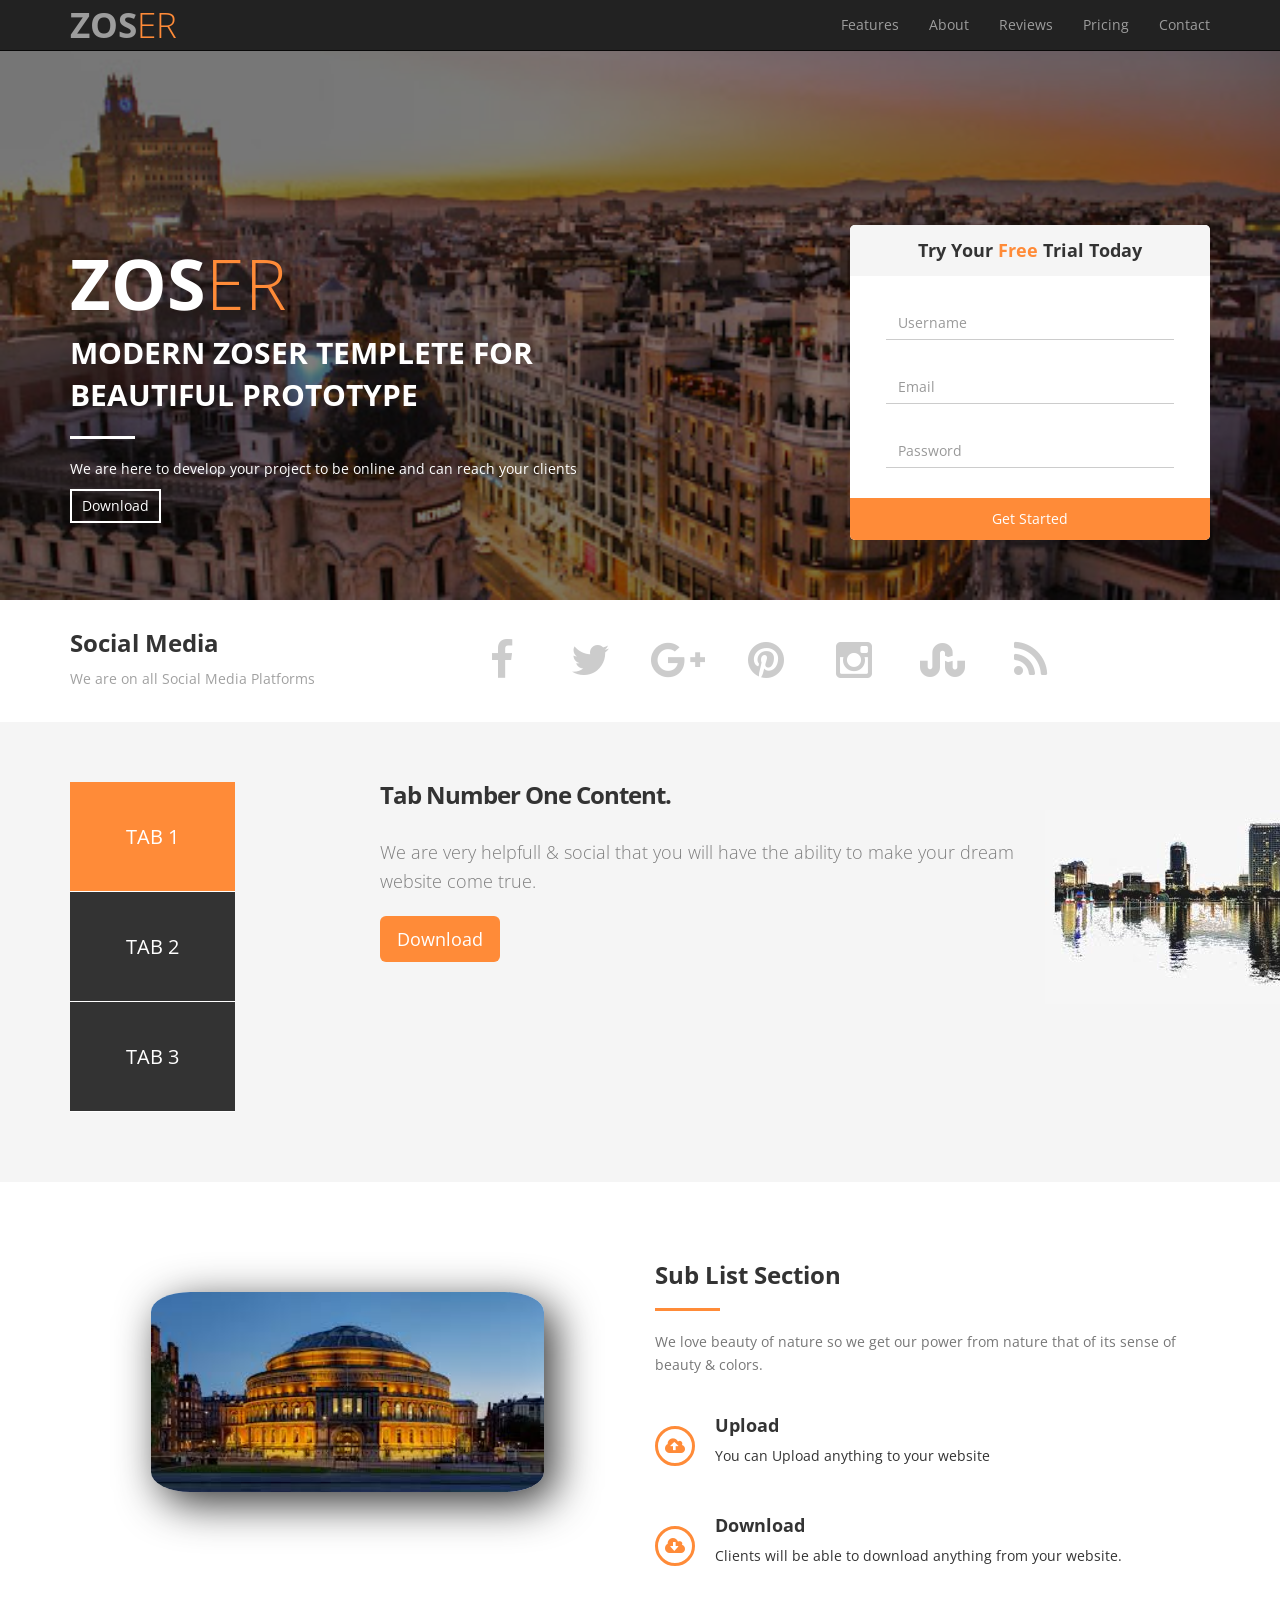
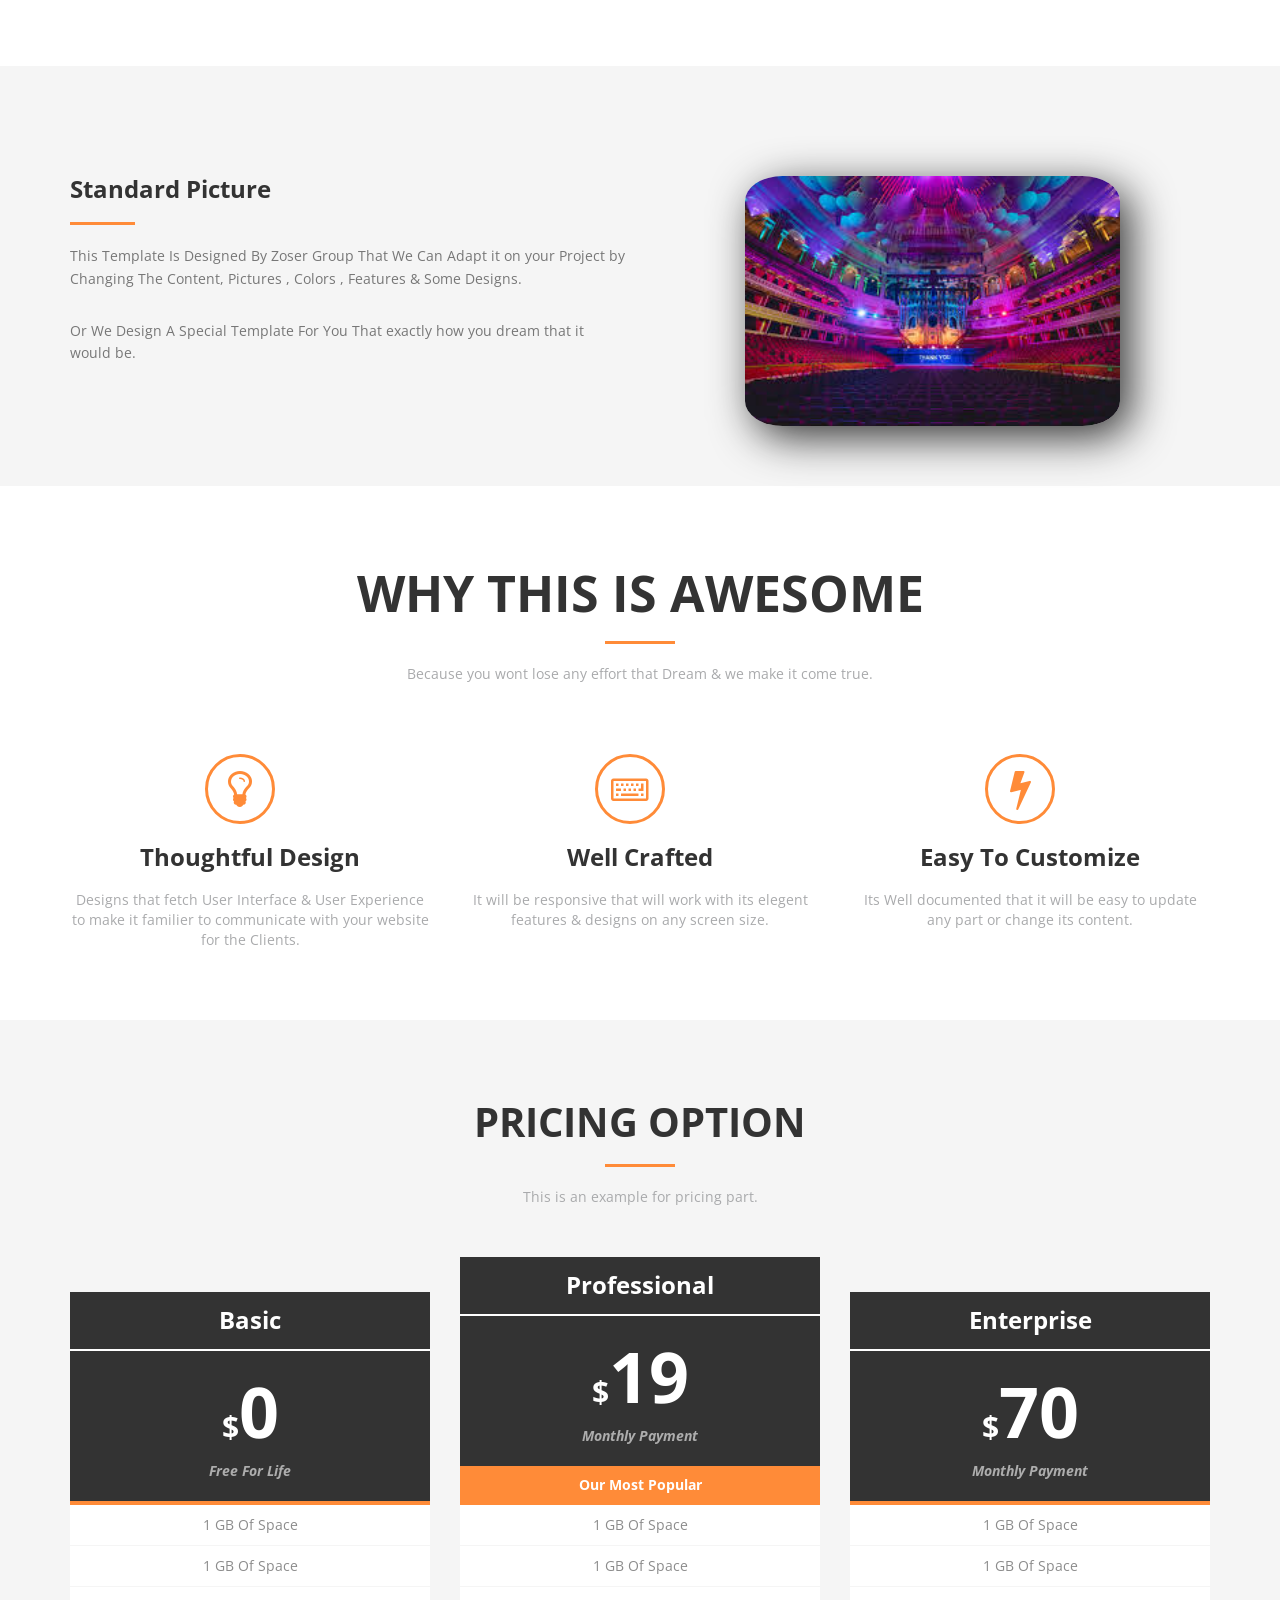
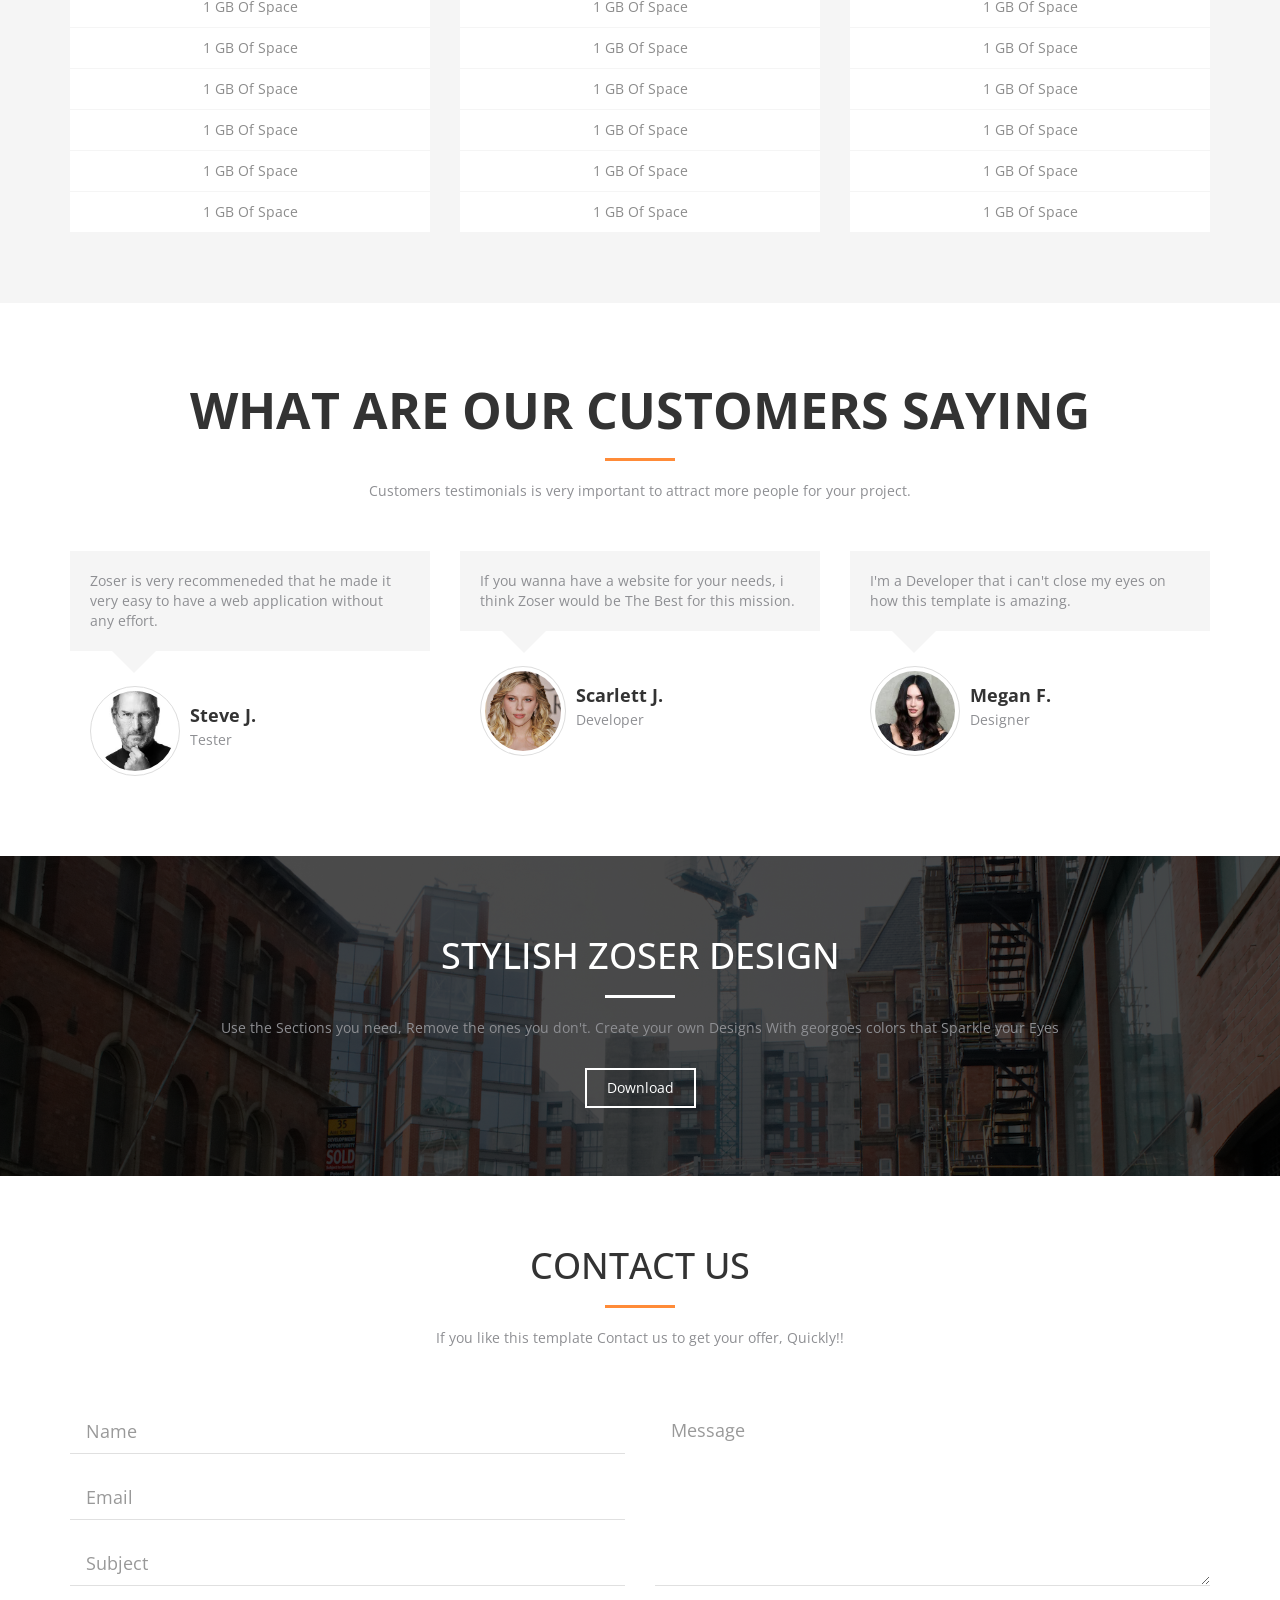
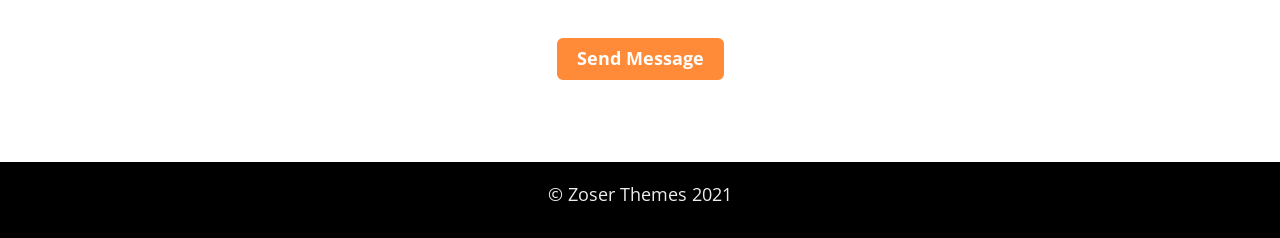
<file: index.html>
<!DOCTYPE html>

<html>
  <head>
    <meta charset="utf-8" />
    <meta http-equiv="X-UA-Compatible" content="IE-edge" />
    <meta name="viewport" content="width=device-width, initial-scale=1" />
    <title>Modern Zoser Template</title>
    <link rel="stylesheet" href="css/bootstrap.css" />
    <link rel="stylesheet" href="css/font-awesome.min.css" />
    <link rel="stylesheet" href="css/BootstrapProjectCss.css" />
    <link rel="stylesheet" href="css/media.css" />
    <link rel="preconnect" href="https://fonts.gstatic.com" />
    <link
      href="https://fonts.googleapis.com/css2?family=Open+Sans:wght@800&display=swap"
      rel="stylesheet"
    />
    <!--[if lt IE 9]>
      <script src="js/html5shiv.min.js"></script>
      <script src="js/respond.min.js"></script>
    <![endif]-->
  </head>
  <body>
    <!--		Start Navbar-->

    <nav class="navbar navbar-inverse navbar-fixed-top">
      <div class="container">
        <!-- Brand and toggle get grouped for better mobile display -->
        <div class="navbar-header">
          <button
            type="button"
            class="navbar-toggle collapsed"
            data-toggle="collapse"
            data-target="#axit-nav"
            aria-expanded="false"
          >
            <span class="sr-only">Toggle navigation</span>
            <span class="icon-bar"></span>
            <span class="icon-bar"></span>
            <span class="icon-bar"></span>
          </button>
          <a class="navbar-brand uppercase scrolltotop" href="#"
            >ZOS<span class="orange">ER</span></a
          >
        </div>

        <!-- Collect the nav links, forms, and other content for toggling -->
        <div class="collapse navbar-collapse" id="axit-nav">
          <ul class="nav navbar-nav navbar-right">
            <li><a href="#" data-scroll="features">Features</a></li>
            <li><a href="#" data-scroll="about">About</a></li>
            <li><a href="#" data-scroll="reviews">Reviews</a></li>
            <li><a href="#" data-scroll="pricing">Pricing</a></li>
            <li><a href="#" data-scroll="contact">Contact</a></li>
          </ul>
        </div>
        <!-- /.navbar-collapse -->
      </div>
      <!-- /.container-fluid -->
    </nav>

    <!--		End Navbar-->

    <!--		Start Header -->

    <div class="header">
      <div class="overlay">
        <div class="container">
          <div class="row centering-vh">
            <div class="col-md-6">
              <h1 class="uppercase text-center-s font-s">
                ZOS<span class="orange">ER</span>
              </h1>
              <p class="lead uppercase text-center-s font-s">
                Modern Zoser Templete For Beautiful Prototype
              </p>
              <p class="text-center-s header-desc">
                We are here to develop your project to be online and can reach
                your clients
              </p>
              <button>Download</button>
            </div>

            <div class="col-md-6">
              <form class="center-block">
                <h2 class="text-center">
                  Try Your <span class="orange">Free</span> Trial Today
                </h2>
                <input
                  class="form-control"
                  type="text"
                  name="username"
                  placeholder="Username"
                />
                <input
                  class="form-control"
                  type="email"
                  name="email"
                  placeholder="Email"
                />
                <input
                  class="form-control"
                  type="password"
                  name="password"
                  placeholder="Password"
                />
                <input
                  class="btn btn-block"
                  type="submit"
                  value="Get Started"
                />
              </form>
            </div>
          </div>
        </div>
      </div>
    </div>

    <!--		End Header -->

    <!--		Start Social Media -->

    <div class="social-media text-center-s block" id="features">
      <div class="container">
        <div class="row">
          <div class="col-md-4">
            <h3>Social Media</h3>
            <p>We are on all Social Media Platforms</p>
          </div>

          <div class="col-md-8">
            <i class="fa fa-facebook fa-3x fa-fw"></i>
            <i class="fa fa-twitter fa-3x fa-fw"></i>
            <i class="fa fa-google-plus fa-3x fa-fw"></i>
            <i class="fa fa-pinterest fa-3x fa-fw"></i>
            <i class="fa fa-instagram fa-3x fa-fw"></i>
            <i class="fa fa-stumbleupon fa-3x fa-fw"></i>
            <i class="fa fa-rss fa-3x fa-fw"></i>
          </div>
        </div>
      </div>
    </div>

    <!--		End Social Media -->

    <!--			Start Tabs Section -->

    <div class="tabs-section block" id="about">
      <div class="container">
        <div class="row">
          <div class="col-md-2">
            <ul class="list-unstyled tab-switch text-center">
              <li class="selected" data-class=".tab-one">Tab 1</li>
              <li data-class=".tab-two">Tab 2</li>
              <li data-class=".tab-three">Tab 3</li>
            </ul>
          </div>

          <div class="col-md-8">
            <div class="tabs-content text-center-s">
              <div class="tab-one">
                <h3>Tab Number One Content.</h3>
                <p class="lead">
                  We are very helpfull & social that you will have the ability
                  to make your dream website come true.
                </p>
                <button class="btn btn-lg">Download</button>
              </div>
              <div class="tab-two">
                <h3>Tab Number Two Content.</h3>
                <p class="lead">
                  Implements all front-end plugins and features to make your
                  website usefull for your clients
                </p>
                <button class="btn btn-lg">Download</button>
              </div>
              <div class="tab-three">
                <h3>Tab Number Three Content.</h3>
                <p class="lead">
                  We Do Responsive Designs that can be used on all Screen sizes.
                </p>
                <button class="btn btn-lg">Download</button>
              </div>
            </div>
          </div>

          <div class="col-md-2">
            <img src="images/mirror%20building.jfif" alt="mirror" />
          </div>
        </div>
      </div>
    </div>

    <!--			End Tabs Section -->

    <!--			Start Sublist -->

    <div class="sublist text-center-s">
      <div class="container">
        <div class="row">
          <div class="col-md-6">
            <img
              class="img-responsive center-block subimg"
              src="images/hll.jfif"
              alt="city"
            />
          </div>

          <div class="col-md-6">
            <div class="list-info">
              <h3 class="head-border sublist-head">Sub List Section</h3>
              <p class="sublist-disc">
                We love beauty of nature so we get our power from nature that of
                its sense of beauty & colors.
              </p>
            </div>
            <div class="list-icon">
              <i class="fa fa-cloud-upload fa-lg pull-left"></i>
              <div class="text-infoo">
                <h4>Upload</h4>
                <p>You can Upload anything to your website</p>
              </div>
            </div>
            <div class="clear-fix"></div>

            <div class="list-icon">
              <i class="fa fa-cloud-download fa-lg pull-left"></i>
              <div class="text-infoo">
                <h4>Download</h4>
                <p>
                  Clients will be able to download anything from your website.
                </p>
              </div>
            </div>
          </div>
        </div>
      </div>
    </div>

    <!--			End Sublist -->

    <!--		Start Standart picture -->

    <div class="standard-pic text-center-s">
      <div class="container">
        <div class="row">
          <div class="col-md-6">
            <div class="pic-details">
              <h3 class="standard-head head-border">Standard Picture</h3>
              <p class="pic-desc">
                This Template Is Designed By Zoser Group That We Can Adapt it on
                your Project by Changing The Content, Pictures , Colors ,
                Features & Some Designs.
              </p>
            </div>
            <p class="pic-desc">
              Or We Design A Special Template For You That exactly how you dream
              that it would be.
            </p>
          </div>
          <div class="col-md-6">
            <img
              class="img-responsive center-block stdimg"
              src="images/hall.jfif"
              alt="city"
            />
          </div>
        </div>
      </div>
    </div>

    <!--		End Standart picture -->

    <!--		Start Awesome Section -->

    <section class="awesome-section text-center">
      <div class="container">
        <h2 class="uppercase head-border-center awesome-head">
          Why This Is Awesome
        </h2>
        <p class="awesome-desc">
          Because you wont lose any effort that Dream & we make it come true.
        </p>
        <div class="row">
          <div class="col-md-4">
            <i class="fa fa-lightbulb-o fa-3x"></i>
            <h3 class="feat-head">Thoughtful Design</h3>
            <p class="feat-info">
              Designs that fetch User Interface & User Experience to make it
              familier to communicate with your website for the Clients.
            </p>
          </div>

          <div class="col-md-4">
            <i class="fa fa-keyboard-o fa-2x"></i>
            <h3 class="feat-head">Well Crafted</h3>
            <p class="feat-info">
              It will be responsive that will work with its elegent features &
              designs on any screen size.
            </p>
          </div>

          <div class="col-md-4">
            <i class="fa fa-flash fa-3x"></i>
            <h3 class="feat-head">Easy To Customize</h3>
            <p class="feat-info">
              Its Well documented that it will be easy to update any part or
              change its content.
            </p>
          </div>
        </div>
      </div>
    </section>

    <!--		End Awesome Section -->

    <!--		Start Pricing Section-->

    <section class="pricing-section text-center block" id="pricing">
      <div class="container">
        <h2 class="uppercase head-border-center pricing-head">
          Pricing Option
        </h2>
        <p class="pricing-desc">This is an example for pricing part.</p>

        <div class="row">
          <div class="col-md-4">
            <div class="price-box basic">
              <h3 class="price-head">Basic</h3>
              <div class="price-details">
                <span class="price"> <span class="usd">$</span>0 </span>
                <span class="period">Free For Life</span>
              </div>
              <ul class="list-unstyled price-config">
                <li>1 GB Of Space</li>
                <li>1 GB Of Space</li>
                <li>1 GB Of Space</li>
                <li>1 GB Of Space</li>
                <li>1 GB Of Space</li>
                <li>1 GB Of Space</li>
                <li>1 GB Of Space</li>
                <li>1 GB Of Space</li>
              </ul>
            </div>
          </div>

          <div class="col-md-4">
            <div class="price-box professional">
              <h3 class="price-head">Professional</h3>
              <div class="price-details">
                <span class="price"> <span class="usd">$</span>19 </span>
                <span class="period">Monthly Payment</span>
              </div>
              <p class="price-ads">Our Most Popular</p>
              <ul class="list-unstyled price-config">
                <li>1 GB Of Space</li>
                <li>1 GB Of Space</li>
                <li>1 GB Of Space</li>
                <li>1 GB Of Space</li>
                <li>1 GB Of Space</li>
                <li>1 GB Of Space</li>
                <li>1 GB Of Space</li>
                <li>1 GB Of Space</li>
              </ul>
            </div>
          </div>

          <div class="col-md-4">
            <div class="price-box enterprise">
              <h3 class="price-head">Enterprise</h3>
              <div class="price-details">
                <span class="price"> <span class="usd">$</span>70 </span>
                <span class="period">Monthly Payment</span>
              </div>
              <ul class="list-unstyled price-config">
                <li>1 GB Of Space</li>
                <li>1 GB Of Space</li>
                <li>1 GB Of Space</li>
                <li>1 GB Of Space</li>
                <li>1 GB Of Space</li>
                <li>1 GB Of Space</li>
                <li>1 GB Of Space</li>
                <li>1 GB Of Space</li>
              </ul>
            </div>
          </div>
        </div>
      </div>
    </section>

    <!--		End Pricing Section-->

    <!--		Start Testimonials Sections-->

    <section class="testimonials-section block" id="reviews">
      <div class="container">
        <h2 class="uppercase head-border-center testimonials-head text-center">
          What Are Our Customers Saying
        </h2>
        <p class="testimonials-desc text-center">
          Customers testimonials is very important to attract more people for
          your project.
        </p>
        <div class="row">
          <div class="col-md-4">
            <p class="testimonials-info">
              Zoser is very recommeneded that he made it very easy to have a web
              application without any effort.
            </p>
            <div class="media">
              <div class="media-left">
                <img
                  class="media-object img-thumbnail"
                  src="images/steve.jfif"
                  alt="steve"
                />
              </div>
              <div class="media-body">
                <h4 class="media-heading">Steve J.</h4>
                <span>Tester</span>
              </div>
            </div>
          </div>

          <div class="col-md-4">
            <p class="testimonials-info">
              If you wanna have a website for your needs, i think Zoser would be
              The Best for this mission.
            </p>
            <div class="media">
              <div class="media-left">
                <img
                  class="media-object img-thumbnail"
                  src="images/scarlett.jpg"
                  alt="scarlett"
                />
              </div>
              <div class="media-body">
                <h4 class="media-heading">Scarlett J.</h4>
                <span>Developer</span>
              </div>
            </div>
          </div>

          <div class="col-md-4">
            <p class="testimonials-info">
              I'm a Developer that i can't close my eyes on how this template is
              amazing.
            </p>
            <div class="media">
              <div class="media-left">
                <img
                  class="media-object img-thumbnail"
                  src="images/megan.jfif"
                  alt="megan"
                />
              </div>
              <div class="media-body">
                <h4 class="media-heading">Megan F.</h4>
                <span>Designer</span>
              </div>
            </div>
          </div>
        </div>
      </div>
    </section>

    <!--		End Testimonials Sections-->

    <!--		Start Stylish Section -->

    <div class="stylish-section">
      <div class="overlay">
        <div class="container">
          <h2 class="stylish-head h1 head-border-center uppercase text-center">
            Stylish Zoser Design
          </h2>
          <p class="stylish-desc text-center">
            Use the Sections you need, Remove the ones you don't. Create your
            own Designs With georgoes colors that Sparkle your Eyes
          </p>
          <button class="stylish-btn">Download</button>
        </div>
      </div>
    </div>

    <!--		End Stylish Section -->

    <!--		Start Contact Us-->

    <div class="contact-section block" id="contact">
      <div class="container">
        <h2 class="contact-head h1 head-border-center uppercase text-center">
          Contact Us
        </h2>
        <p class="contact-desc text-center">
          If you like this template Contact us to get your offer, Quickly!!
        </p>

        <div class="row">
          <form class="contact-form">
            <div class="col-md-6">
              <input
                class="form-control input-lg"
                type="text"
                name="username"
                placeholder="Name"
              />
              <input
                class="form-control input-lg"
                type="email"
                name="email"
                placeholder="Email"
              />
              <input
                class="form-control input-lg"
                type="text"
                name="subject"
                placeholder="Subject"
              />
            </div>

            <div class="col-md-6">
              <textarea
                class="form-control input-lg"
                placeholder="Message"
              ></textarea>
            </div>
          </form>
        </div>

        <button class="contact-btn">Send Message</button>
      </div>
    </div>

    <!-- 		End Contact Us-->

    <!--		Start Footer Section-->
    <div class="footer">
      <div class="container text-center">
        <p>&copy; Zoser Themes 2021</p>
      </div>
    </div>

    <!--		End Footer Section -->

    <script src="js/jquery-3.5.1.min.js"></script>
    <script src="js/bootstrap.js"></script>
    <script src="js/BootstrapProjectPlugins.js"></script>
  </body>
</html>
</file>
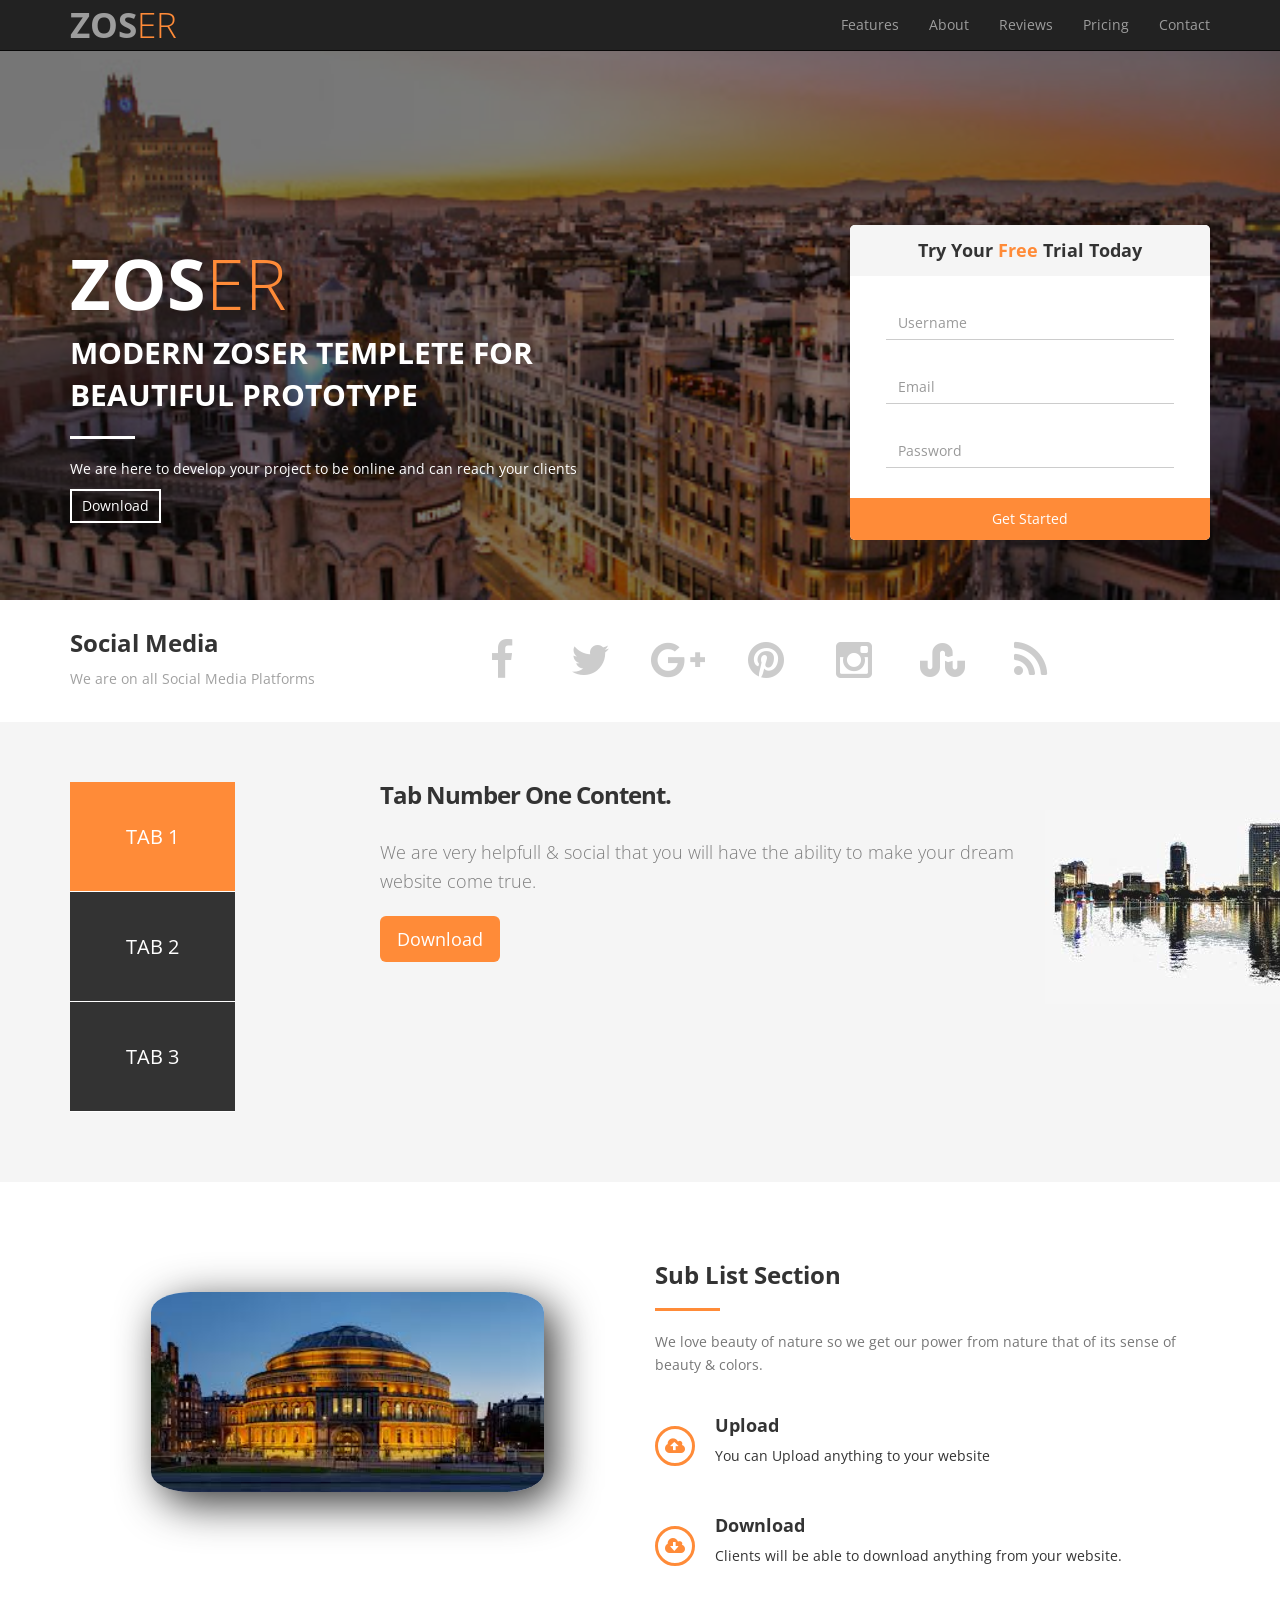
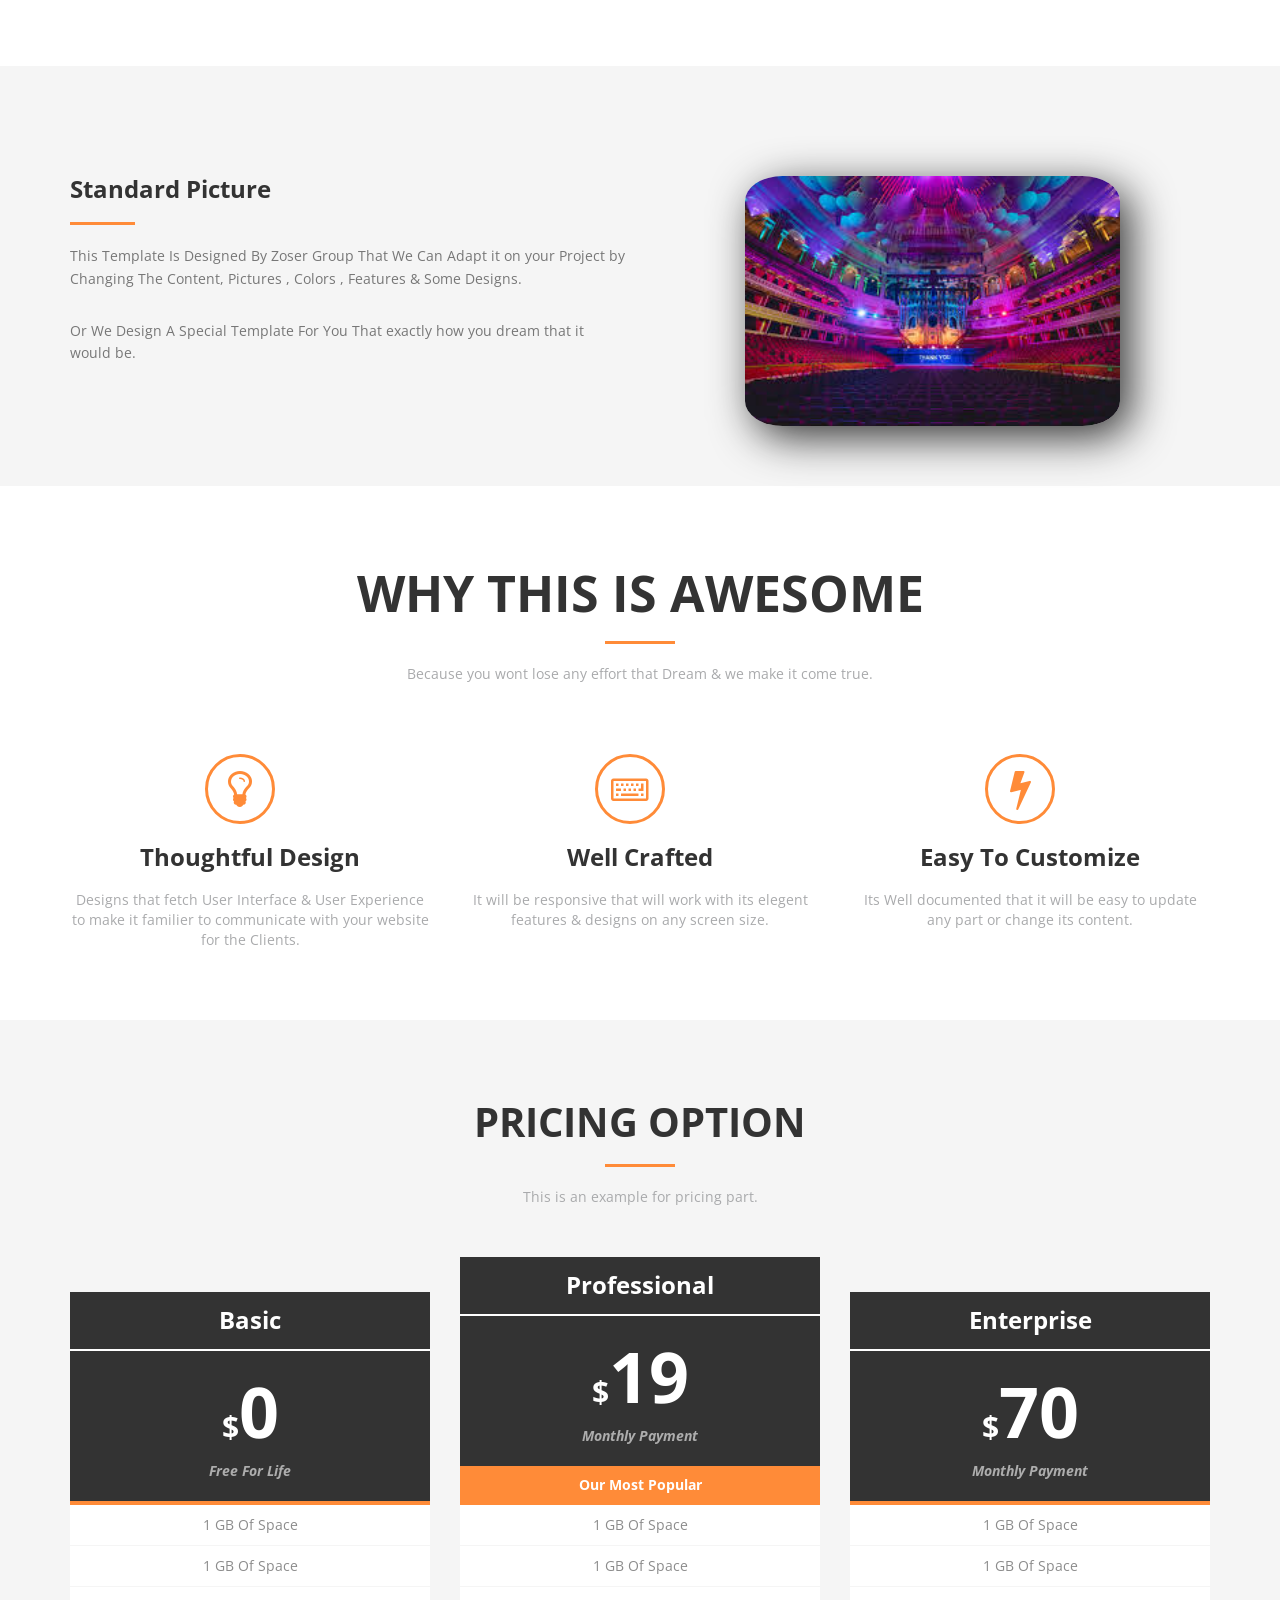
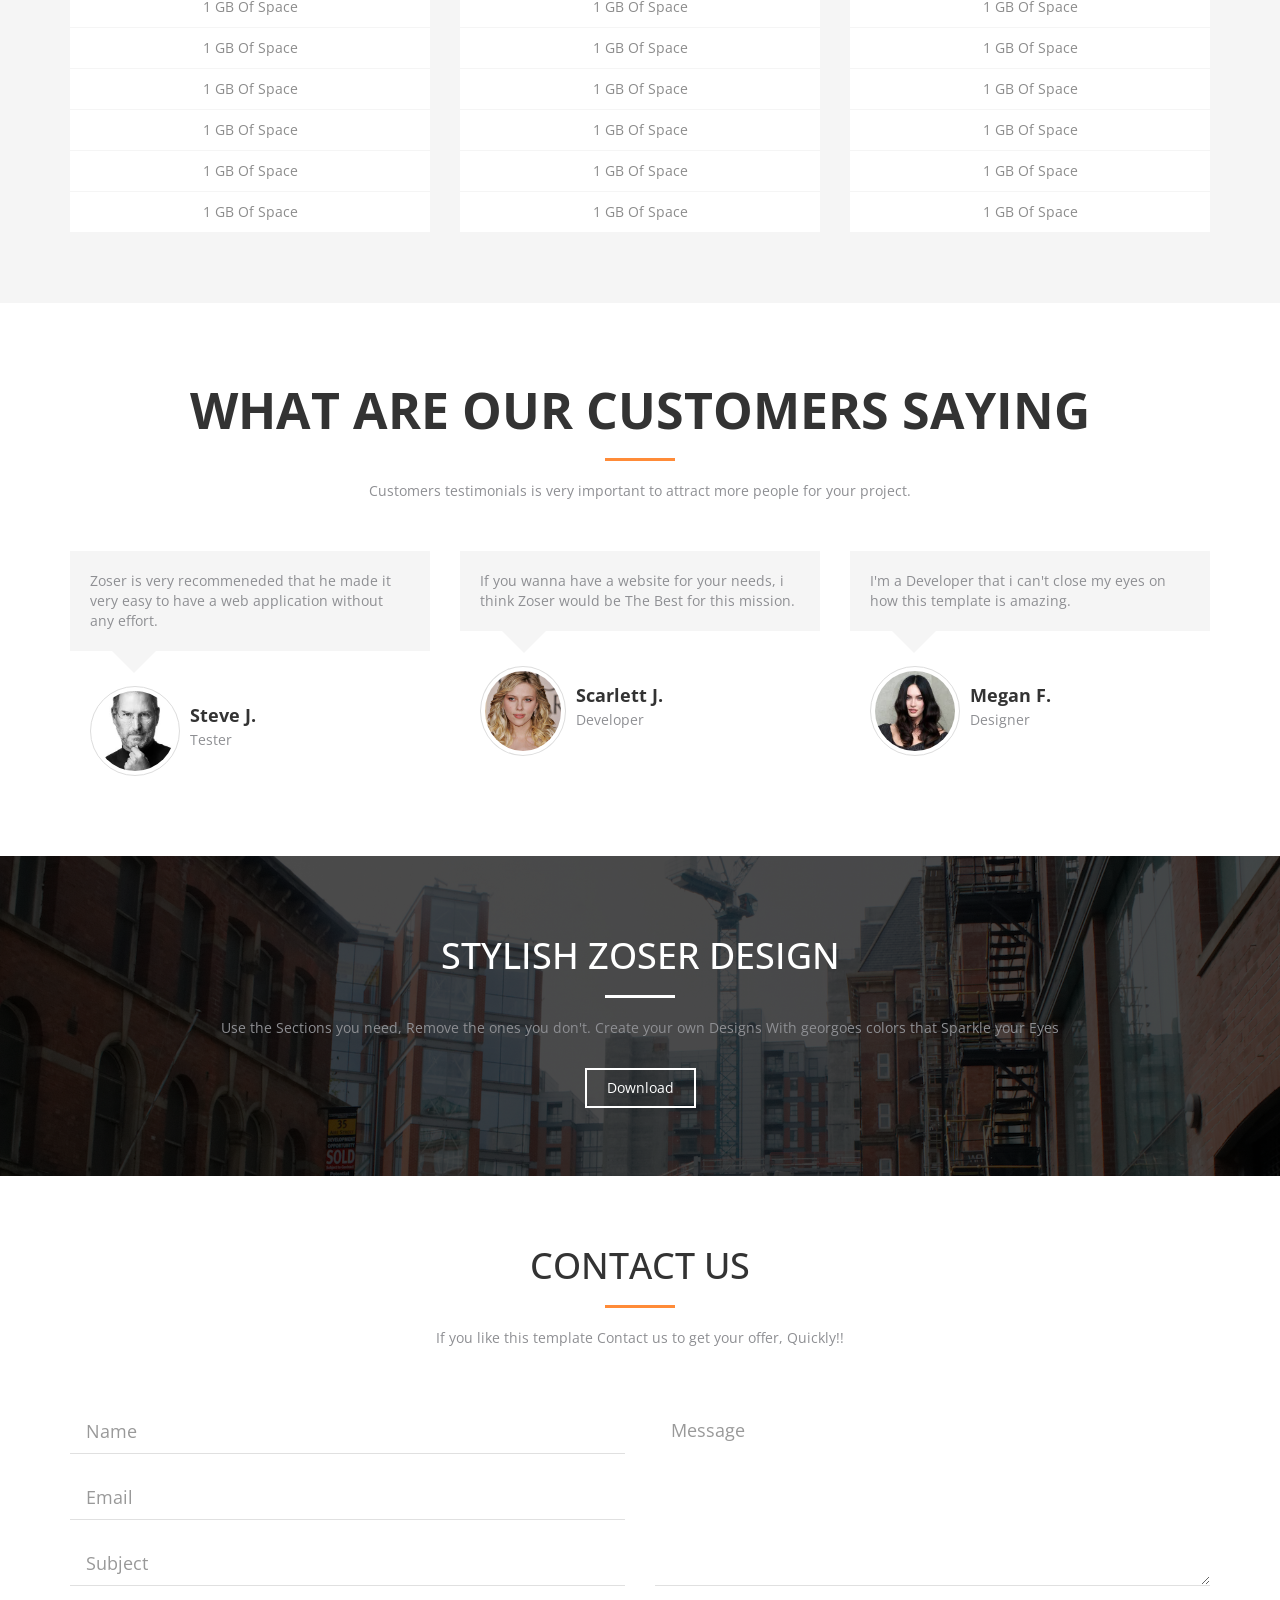
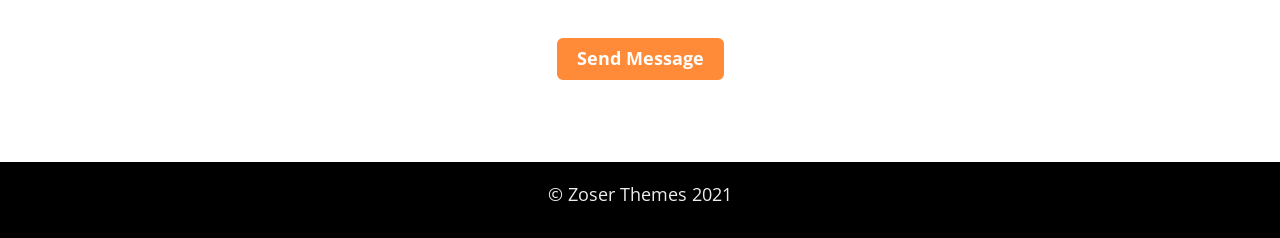
<file: index.html.html>
<!DOCTYPE html>

<html>
  <head>
    <meta charset="utf-8" />
    <meta http-equiv="X-UA-Compatible" content="IE-edge" />
    <meta name="viewport" content="width=device-width, initial-scale=1" />
    <title>Bootstrap Project II</title>
    <link rel="stylesheet" href="css/bootstrap.css" />
    <link rel="stylesheet" href="css/font-awesome.min.css" />
    <link rel="stylesheet" href="css/BootstrapProjectCss.css" />
    <link rel="stylesheet" href="css/media.css" />
    <link rel="preconnect" href="https://fonts.gstatic.com" />
    <link
      href="https://fonts.googleapis.com/css2?family=Open+Sans:wght@800&display=swap"
      rel="stylesheet"
    />
    <!--[if lt IE 9]>
      <script src="js/html5shiv.min.js"></script>
      <script src="js/respond.min.js"></script>
    <![endif]-->
  </head>
  <body>
    <!--		Start Navbar-->

    <nav class="navbar navbar-inverse navbar-fixed-top">
      <div class="container">
        <!-- Brand and toggle get grouped for better mobile display -->
        <div class="navbar-header">
          <button
            type="button"
            class="navbar-toggle collapsed"
            data-toggle="collapse"
            data-target="#axit-nav"
            aria-expanded="false"
          >
            <span class="sr-only">Toggle navigation</span>
            <span class="icon-bar"></span>
            <span class="icon-bar"></span>
            <span class="icon-bar"></span>
          </button>
          <a class="navbar-brand uppercase scrolltotop" href="#"
            >ZOS<span class="orange">ER</span></a
          >
        </div>

        <!-- Collect the nav links, forms, and other content for toggling -->
        <div class="collapse navbar-collapse" id="axit-nav">
          <ul class="nav navbar-nav navbar-right">
            <li><a href="#" data-scroll="features">Features</a></li>
            <li><a href="#" data-scroll="about">About</a></li>
            <li><a href="#" data-scroll="reviews">Reviews</a></li>
            <li><a href="#" data-scroll="pricing">Pricing</a></li>
            <li><a href="#" data-scroll="contact">Contact</a></li>
          </ul>
        </div>
        <!-- /.navbar-collapse -->
      </div>
      <!-- /.container-fluid -->
    </nav>

    <!--		End Navbar-->

    <!--		Start Header -->

    <div class="header">
      <div class="overlay">
        <div class="container">
          <div class="row centering-vh">
            <div class="col-md-6">
              <h1 class="uppercase text-center-s font-s">
                ZOS<span class="orange">ER</span>
              </h1>
              <p class="lead uppercase text-center-s font-s">
                Modern Zoser Templete For Beautiful Prototype
              </p>
              <p class="text-center-s header-desc">
                We are here to develop your project to be online and can reach
                your clients
              </p>
              <button>Download</button>
            </div>

            <div class="col-md-6">
              <form class="center-block">
                <h2 class="text-center">
                  Try Your <span class="orange">Free</span> Trial Today
                </h2>
                <input
                  class="form-control"
                  type="text"
                  name="username"
                  placeholder="Username"
                />
                <input
                  class="form-control"
                  type="email"
                  name="email"
                  placeholder="Email"
                />
                <input
                  class="form-control"
                  type="password"
                  name="password"
                  placeholder="Password"
                />
                <input
                  class="btn btn-block"
                  type="submit"
                  value="Get Started"
                />
              </form>
            </div>
          </div>
        </div>
      </div>
    </div>

    <!--		End Header -->

    <!--		Start Social Media -->

    <div class="social-media text-center-s block" id="features">
      <div class="container">
        <div class="row">
          <div class="col-md-4">
            <h3>Social Media</h3>
            <p>We are on all Social Media Platforms</p>
          </div>

          <div class="col-md-8">
            <i class="fa fa-facebook fa-3x fa-fw"></i>
            <i class="fa fa-twitter fa-3x fa-fw"></i>
            <i class="fa fa-google-plus fa-3x fa-fw"></i>
            <i class="fa fa-pinterest fa-3x fa-fw"></i>
            <i class="fa fa-instagram fa-3x fa-fw"></i>
            <i class="fa fa-stumbleupon fa-3x fa-fw"></i>
            <i class="fa fa-rss fa-3x fa-fw"></i>
          </div>
        </div>
      </div>
    </div>

    <!--		End Social Media -->

    <!--			Start Tabs Section -->

    <div class="tabs-section block" id="about">
      <div class="container">
        <div class="row">
          <div class="col-md-2">
            <ul class="list-unstyled tab-switch text-center">
              <li class="selected" data-class=".tab-one">Tab 1</li>
              <li data-class=".tab-two">Tab 2</li>
              <li data-class=".tab-three">Tab 3</li>
            </ul>
          </div>

          <div class="col-md-8">
            <div class="tabs-content text-center-s">
              <div class="tab-one">
                <h3>Tab Number One Content.</h3>
                <p class="lead">
                  We are very helpfull & social that you will have the ability
                  to make your dream website come true.
                </p>
                <button class="btn btn-lg">Download</button>
              </div>
              <div class="tab-two">
                <h3>Tab Number Two Content.</h3>
                <p class="lead">
                  Implements all front-end plugins and features to make your
                  website usefull for your clients
                </p>
                <button class="btn btn-lg">Download</button>
              </div>
              <div class="tab-three">
                <h3>Tab Number Three Content.</h3>
                <p class="lead">
                  We Do Responsive Designs that can be used on all Screen sizes.
                </p>
                <button class="btn btn-lg">Download</button>
              </div>
            </div>
          </div>

          <div class="col-md-2">
            <img src="images/mirror%20building.jfif" alt="mirror" />
          </div>
        </div>
      </div>
    </div>

    <!--			End Tabs Section -->

    <!--			Start Sublist -->

    <div class="sublist text-center-s">
      <div class="container">
        <div class="row">
          <div class="col-md-6">
            <img
              class="img-responsive center-block subimg"
              src="images/hll.jfif"
              alt="city"
            />
          </div>

          <div class="col-md-6">
            <div class="list-info">
              <h3 class="head-border sublist-head">Sub List Section</h3>
              <p class="sublist-disc">
                We love beauty of nature so we get our power from nature that of
                its sense of beauty & colors.
              </p>
            </div>
            <div class="list-icon">
              <i class="fa fa-cloud-upload fa-lg pull-left"></i>
              <div class="text-infoo">
                <h4>Upload</h4>
                <p>You can Upload anything to your website</p>
              </div>
            </div>
            <div class="clear-fix"></div>

            <div class="list-icon">
              <i class="fa fa-cloud-download fa-lg pull-left"></i>
              <div class="text-infoo">
                <h4>Download</h4>
                <p>
                  Clients will be able to download anything from your website.
                </p>
              </div>
            </div>
          </div>
        </div>
      </div>
    </div>

    <!--			End Sublist -->

    <!--		Start Standart picture -->

    <div class="standard-pic text-center-s">
      <div class="container">
        <div class="row">
          <div class="col-md-6">
            <div class="pic-details">
              <h3 class="standard-head head-border">Standard Picture</h3>
              <p class="pic-desc">
                This Template Is Designed By Zoser Group That We Can Adapt it on
                your Project by Changing The Content, Pictures , Colors ,
                Features & Some Designs.
              </p>
            </div>
            <p class="pic-desc">
              Or We Design A Special Template For You That exactly how you dream
              that it would be.
            </p>
          </div>
          <div class="col-md-6">
            <img
              class="img-responsive center-block stdimg"
              src="images/hall.jfif"
              alt="city"
            />
          </div>
        </div>
      </div>
    </div>

    <!--		End Standart picture -->

    <!--		Start Awesome Section -->

    <section class="awesome-section text-center">
      <div class="container">
        <h2 class="uppercase head-border-center awesome-head">
          Why This Is Awesome
        </h2>
        <p class="awesome-desc">
          Because you wont lose any effort that Dream & we make it come true.
        </p>
        <div class="row">
          <div class="col-md-4">
            <i class="fa fa-lightbulb-o fa-3x"></i>
            <h3 class="feat-head">Thoughtful Design</h3>
            <p class="feat-info">
              Designs that fetch User Interface & User Experience to make it
              familier to communicate with your website for the Clients.
            </p>
          </div>

          <div class="col-md-4">
            <i class="fa fa-keyboard-o fa-2x"></i>
            <h3 class="feat-head">Well Crafted</h3>
            <p class="feat-info">
              It will be responsive that will work with its elegent features &
              designs on any screen size.
            </p>
          </div>

          <div class="col-md-4">
            <i class="fa fa-flash fa-3x"></i>
            <h3 class="feat-head">Easy To Customize</h3>
            <p class="feat-info">
              Its Well documented that it will be easy to update any part or
              change its content.
            </p>
          </div>
        </div>
      </div>
    </section>

    <!--		End Awesome Section -->

    <!--		Start Pricing Section-->

    <section class="pricing-section text-center block" id="pricing">
      <div class="container">
        <h2 class="uppercase head-border-center pricing-head">
          Pricing Option
        </h2>
        <p class="pricing-desc">This is an example for pricing part.</p>

        <div class="row">
          <div class="col-md-4">
            <div class="price-box basic">
              <h3 class="price-head">Basic</h3>
              <div class="price-details">
                <span class="price"> <span class="usd">$</span>0 </span>
                <span class="period">Free For Life</span>
              </div>
              <ul class="list-unstyled price-config">
                <li>1 GB Of Space</li>
                <li>1 GB Of Space</li>
                <li>1 GB Of Space</li>
                <li>1 GB Of Space</li>
                <li>1 GB Of Space</li>
                <li>1 GB Of Space</li>
                <li>1 GB Of Space</li>
                <li>1 GB Of Space</li>
              </ul>
            </div>
          </div>

          <div class="col-md-4">
            <div class="price-box professional">
              <h3 class="price-head">Professional</h3>
              <div class="price-details">
                <span class="price"> <span class="usd">$</span>19 </span>
                <span class="period">Monthly Payment</span>
              </div>
              <p class="price-ads">Our Most Popular</p>
              <ul class="list-unstyled price-config">
                <li>1 GB Of Space</li>
                <li>1 GB Of Space</li>
                <li>1 GB Of Space</li>
                <li>1 GB Of Space</li>
                <li>1 GB Of Space</li>
                <li>1 GB Of Space</li>
                <li>1 GB Of Space</li>
                <li>1 GB Of Space</li>
              </ul>
            </div>
          </div>

          <div class="col-md-4">
            <div class="price-box enterprise">
              <h3 class="price-head">Enterprise</h3>
              <div class="price-details">
                <span class="price"> <span class="usd">$</span>70 </span>
                <span class="period">Monthly Payment</span>
              </div>
              <ul class="list-unstyled price-config">
                <li>1 GB Of Space</li>
                <li>1 GB Of Space</li>
                <li>1 GB Of Space</li>
                <li>1 GB Of Space</li>
                <li>1 GB Of Space</li>
                <li>1 GB Of Space</li>
                <li>1 GB Of Space</li>
                <li>1 GB Of Space</li>
              </ul>
            </div>
          </div>
        </div>
      </div>
    </section>

    <!--		End Pricing Section-->

    <!--		Start Testimonials Sections-->

    <section class="testimonials-section block" id="reviews">
      <div class="container">
        <h2 class="uppercase head-border-center testimonials-head text-center">
          What Are Our Customers Saying
        </h2>
        <p class="testimonials-desc text-center">
          Customers testimonials is very important to attract more people for
          your project.
        </p>
        <div class="row">
          <div class="col-md-4">
            <p class="testimonials-info">
              Zoser is very recommeneded that he made it very easy to have a web
              application without any effort.
            </p>
            <div class="media">
              <div class="media-left">
                <img
                  class="media-object img-thumbnail"
                  src="images/steve.jfif"
                  alt="steve"
                />
              </div>
              <div class="media-body">
                <h4 class="media-heading">Steve J.</h4>
                <span>Tester</span>
              </div>
            </div>
          </div>

          <div class="col-md-4">
            <p class="testimonials-info">
              If you wanna have a website for your needs, i think Zoser would be
              The Best for this mission.
            </p>
            <div class="media">
              <div class="media-left">
                <img
                  class="media-object img-thumbnail"
                  src="images/scarlett.jpg"
                  alt="scarlett"
                />
              </div>
              <div class="media-body">
                <h4 class="media-heading">Scarlett J.</h4>
                <span>Developer</span>
              </div>
            </div>
          </div>

          <div class="col-md-4">
            <p class="testimonials-info">
              I'm a Developer that i can't close my eyes on how this template is
              amazing.
            </p>
            <div class="media">
              <div class="media-left">
                <img
                  class="media-object img-thumbnail"
                  src="images/megan.jfif"
                  alt="megan"
                />
              </div>
              <div class="media-body">
                <h4 class="media-heading">Megan F.</h4>
                <span>Designer</span>
              </div>
            </div>
          </div>
        </div>
      </div>
    </section>

    <!--		End Testimonials Sections-->

    <!--		Start Stylish Section -->

    <div class="stylish-section">
      <div class="overlay">
        <div class="container">
          <h2 class="stylish-head h1 head-border-center uppercase text-center">
            Stylish Zoser Design
          </h2>
          <p class="stylish-desc text-center">
            Use the Sections you need, Remove the ones you don't. Create your
            own Designs With georgoes colors that Sparkle your Eyes
          </p>
          <button class="stylish-btn">Download</button>
        </div>
      </div>
    </div>

    <!--		End Stylish Section -->

    <!--		Start Contact Us-->

    <div class="contact-section block" id="contact">
      <div class="container">
        <h2 class="contact-head h1 head-border-center uppercase text-center">
          Contact Us
        </h2>
        <p class="contact-desc text-center">
          If you like this template Contact us to get your offer, Quickly!!
        </p>

        <div class="row">
          <form class="contact-form">
            <div class="col-md-6">
              <input
                class="form-control input-lg"
                type="text"
                name="username"
                placeholder="Name"
              />
              <input
                class="form-control input-lg"
                type="email"
                name="email"
                placeholder="Email"
              />
              <input
                class="form-control input-lg"
                type="text"
                name="subject"
                placeholder="Subject"
              />
            </div>

            <div class="col-md-6">
              <textarea
                class="form-control input-lg"
                placeholder="Message"
              ></textarea>
            </div>
          </form>
        </div>

        <button class="contact-btn">Send Message</button>
      </div>
    </div>

    <!-- 		End Contact Us-->

    <!--		Start Footer Section-->
    <div class="footer">
      <div class="container text-center">
        <p>&copy; Zoser Themes 2021</p>
      </div>
    </div>

    <!--		End Footer Section -->

    <script src="js/jquery-3.5.1.min.js"></script>
    <script src="js/bootstrap.js"></script>
    <script src="js/BootstrapProjectPlugins.js"></script>
  </body>
</html>
</file>
<file: css/media.css>
@media (max-width: 991px)
{
	.text-center-s
	{
		text-align: center;
	}
	
	.font-s
	{
		font-size: 22px !important;
	}
	
	
/*	Start navbar */
	.navbar-inverse .navbar-brand 
	{
    	font-size: 28px;
    	padding: 14px;
	}
	
/*	End navbar */
	
	
/*	Start Header*/
	
	.header .centering-vh
	{
		margin-top: 50px;
	}	
	
	.header h1 ~ .lead:after
	{
		content: '';
		display: block;
		width: 65px;
		height: 3px;
		margin: 20px auto;
		background-color: #FFF;
	}
	
	.header .header-desc
	{
		font-size: 10px;
	}
	
	.header form
	{
		margin-left: auto;
		width: 250px;
	}
	
	.header form h2
	{
		margin-bottom: 10px;
		font-size: 15px;
	}
	
	.header .form-control
	{
		margin: 0 auto 10px;
	}
	
	.header form input[type="submit"]
	{
		padding: 8px;
	}
	
	.header button
	{
		display: block;
		margin: 30px auto;
	}
	
	
/*	End Header*/

	
/*	Start Social Media */
	
	.social-media i
	{
		margin: 10px 15px;
	}
	
	.social-media h3
	{
		margin-bottom: 10px;
	}

/*	End Social Media*/

	
	
/*	Start Tabs Section*/
	
	.tabs-section .tab-switch li
	{
		line-height: 50px;
		height: 50px;
	}
	
	.tabs-section .tabs-content
	{
		margin-left: 0;
		margin: 30px;
	}
	
	
	.tabs-section .tabs-content .btn
	{
		margin-top: 20px; 
	}
	
	.tabs-section img
	{
		display: none;
	}
/*	End Tabs Section*/
	
	
	
/*	Start Sublist */
	
	.sublist
	{
		padding: 40px 0;
	}
	
	.sublist .head-border:after
	{
		margin: 20px auto;
	}
	
	.sublist .list-icon i
	{
		float: none !important;
		margin: 10px 0 10px 0;
	}
	
	.sublist .list-icon .text-infoo
	{
		float: none !important;
		width: 100%;
	}
	
/*	End Sublist */
	
	
/*	Start Standart pic*/
	
	.standard-pic .head-border:after
	{
		margin: 20px auto;
	}
	
/*	End Standart pic*/
	
	
/*	Start Awesome */
	
	.awesome-section .feat-info
	{
		margin-bottom: 40px;
	}
	
/*	End Awesome */
	
	
	
/*	Start pricing */
	
	.pricing-section .price-box
	{
		margin-bottom: 60px;
		border-bottom: 1px solid #777;
		border-radius: 20px;
	}
	
/*	End pricing */
	
	
	
/*	Start Testimonials */
	
	.testimonials-section
	{
		padding: 40px 0;
	}
	
	.testimonials-section .media
	{
		margin-bottom: 40px;
	}
/*	End Testimonials */
	
	
/*	Start Stylish*/
	
	.stylish-section
	{
		height: 280px;
	}
	
	.stylish-section .overlay
	{
		padding: 30px 0;
	}
	
/*	End Stylish*/
	
/*	Start Footer*/
	
	.contact-section
	{
		padding: 30px 0;
	}
	
/*	End Footer*/
	
	
	
	
	
}
</file>
<file: css/BootstrapProjectCss.css>
/*Start Global Rules */

body
{
	font-family: 'Open Sans', sans-serif;
	
}

/*End Global Rules */



/*Start Navbar*/
.navbar
{
	margin-bottom: 0;
}

.scrolled 
{
	background-color: rgba(0,0,0,0.8);
}

.navbar-inverse .navbar-brand
{
	font-weight: bold;
	font-size: 35px;
	padding: 15px;
}

.navbar-inverse .navbar-brand span
{
	font-weight: 100;
}

/*End Navbar*/


/*Start Header */
.header
{
	background: url('../images/buildingcover.jpg') no-repeat top center;
	-webkit-background-size: cover;
	-moz-background-size: cover;
	-o-background-size: cover;
	background-size: cover;
	height: 600px;
	position: relative;
	color: #FFF;
}

.header .overlay
{
	position: absolute;
	top: 0;
	left: 0;
	width: 100%;
	height: 100%;
	background-color: rgba(0,0,0,0.5);
}



.header .centering-vh
{
	margin-top: 25vh;
}


.header h1
{
	font-weight: bold;
	font-size: 70px;
}



.header h1 span
{
	font-weight: 100;
}

.header h1 ~ .lead
{
	font-size: 30px;
	font-weight: 700;
}

.header h1 ~ .lead:after
{
	content: '';
	display: block;
	width: 65px;
	height: 3px;
	margin: 20px 0;
	background-color: #FFF;
}



.header button
{
	background: transparent;
	padding: 5px 10px;
	border: 2px solid #FFF;
}


.header form
{
	width: 32	0px;
	background-color: #FFF;
	border-radius: 5px;
	overflow: hidden;
	margin-left: 195px;
}


.header form h2
{
	background-color: #F5F5F5;
	color: #333;
	font-size: 18px;
	padding: 10px;
	font-weight: bold;
	margin-top: 0;
	margin-bottom: 30px;
	line-height: 1.7;
}

.header .form-control
{
	border-radius: 0;
    border: none;
    box-shadow: none;
    border-bottom: 1px solid #CCC;
    width: 80%;
    margin: 0 auto 30px;
}

.header form input[type="submit"]
{
	background-color: #FF8B38;
	padding: 10px;
	border-radius: 0;
}
/*End Header */


/*Start Social Media */

.social-media
{
	padding: 20px;
	background-color: #FFF;
	-webkit-box-shadow: -2px -5px 13px #000;
	-moz-box-shadow: -2px -5px 13px #000;
	-o-box-shadow: -2px -5px 13px #000;
	box-shadow: -2px -5px 13px #000;
}

.social-media h3
{
	font-weight: bold;
	margin-bottom: 13px;
	margin-top: 10px;
}

.social-media p
{
	color: #a1a1a1;
	line-height: 1.4;
}

.social-media i
{
	color: #ccc;
	margin: 20px 15px;
	cursor: pointer;
	-webkit-transition: all 0.3s ease-in-out;
	-moz-transition: all 0.3s ease-in-out;
	-o-transition: all 0.3s ease-in-out;
	transition: all 0.3s ease-in-out;
} 

.social-media .fa-facebook:hover
{
	color: #3b5998;
}
.social-media .fa-twitter:hover
{
	color: #1da1f2;
}
.social-media .fa-google-plus:hover
{
	color: #dd4b39;
}
.social-media .fa-pinterest:hover
{
	color: #bd081c;
}
.social-media .fa-instagram:hover
{
	color: #5851db;
}
.social-media .fa-stumbleupon:hover
{
	color: #eb4924;
}
.social-media .fa-rss:hover
{
	color: #f26522;
}


/*End Social Media */



/*Start Tabs Section */

.tabs-section
{
	padding: 60px 0;
	background-color: #f5f5f5;
}

.tabs-section .tab-switch li
{
	background-color: #333;
    color: #FFF;
    border-bottom: 1px solid #FFF;
    height: 110px;
    line-height: 110px;
    font-size: 20px;
    text-transform: uppercase;
	cursor: pointer;
}

.tabs-section .tab-switch li.selected,
.tabs-section .tab-switch li:hover
{
	background-color: #ff8b38;
}

.tabs-section .tabs-content
{
	margin-left: 115px;
}

.tabs-section .tabs-content div:not(.tab-one) 
{
	display: none;
}

.tabs-section .tabs-content h3
{
	margin-top: 0;
	font-weight: bold;
	letter-spacing: -1px;
	margin-bottom: 30px;
}



.tabs-section .tabs-content .lead
{
	line-height: 1.6;
	font-size: 18px;
	color: #7e7e7e;
}

.tabs-section .tabs-content .btn
{
	background-color: #ff8b38;
	color: #FFF;
}

.tabs-section img
{
	opacity: 0.9;
	margin-top: 28px;
}
/*End Tabs Section */



/*Start Sublist Section*/

.sublist
{
	padding: 60px 0;
}

.sublist .sublist-head
{
	font-weight: bold;
}

.sublist .sublist-disc
{
	color: #777;
	line-height: 1.6;
	margin-bottom: 30px;
	
}

.sublist .list-icon
{
	margin-bottom: 30px;
}

.sublist .list-icon i
{
	width: 40px;
	height: 40px;
	color: #ff8b38;
	border: 3px solid #ff8b38;
	line-height: 35px;
	text-align: center;
	border-radius: 50%;
	margin-right: 20px;
	margin-top: 20px;
}

.sublist .list-icon .text-infoo
{
	width: calc(100% - 70px);
	display: inline-block;
}

.sublist .list-icon .text-infoo h4
{
	font-weight: bold;
}

.sublist .subimg
{
	margin-top: 50px;
	height: 200px;
	height: 200px;
	border-radius: 10%;
    -webkit-box-shadow: 10px 11px 43px;
    -moz-box-shadow: 10px 11px 43px;
    -o-box-shadow: 10px 11px 43px;
    box-shadow: 10px 11px 43px;
}
/*End Sublist Section*/



/*Start Standart Picture */

.standard-pic
{
	padding: 60px 0;
	background-color: #f5f5f5;
}

.standard-pic .standard-head
{
	font-weight: bold;
	margin-top: 50px;

}

.standard-pic .pic-desc
{
	color: #777;
	line-height: 1.6;
	margin-bottom: 30px;
	
}


.standard-pic .stdimg
{
	margin-top: 50px;
	height: 250px;
	border-radius: 10%;
    -webkit-box-shadow: 10px 11px 43px;
    -moz-box-shadow: 10px 11px 43px;
    -o-box-shadow: 10px 11px 43px;
    box-shadow: 10px 11px 43px;
}


/*End Standart Picture */


/*Start Awesome Section */

.awesome-section
{
	padding: 60px 0;
}

.awesome-section .awesome-head
{
	font-weight: bold;
	font-size: 50px;
}

.awesome-section .awesome-desc
{
	margin-bottom: 50px;
	color: #a9aaac;
}

.awesome-section i
{
    width: 70px;
    height: 70px;
    color: #ff8b38;
    border: 3px solid #ff8b38;
    line-height: 65px;
    text-align: center;
    border-radius: 50%;
    margin-right: 20px;
    margin-top: 20px;
}

.awesome-section .fa-keyboard-o
{
	font-size: 35px;
}

.awesome-section .feat-head
{
	font-weight: bold;
	margin-top: 20px;
	margin-bottom: 20px;
}

.awesome-section .feat-info
{
	color: #a9aaac;
}
/*End Awesome Section */




/*Start Pricing Section */

.pricing-section
{
	padding: 60px 0;
	background-color: #f5f5f5;
}

.pricing-section .pricing-head
{
	font-weight: bold;
	font-size: 40px;
}

.pricing-section .pricing-desc
{
	margin-bottom: 50px;
	color: #a9aaac;
}

.pricing-section .price-box
{
	background-color: #FFF;
}

.pricing-section .basic,
.pricing-section .enterprise
{
	margin-top: 35px;
}

.pricing-section .price-box .price-head
{
	background-color: #333;
	color: #FFF;
	padding: 15px 0;
	margin: 0;
	font-weight: bold;
	border-bottom: 2px solid #FFF;
}

.pricing-section .price-box .price-details
{
	background-color: #333;
	color: #FFF;
	padding: 10px 0 20px;;
	font-weight: bold;	
	border-bottom: 4px solid #ff8b38;
}

.pricing-section .price-box .price-details .price
{
	font-size: 70px;
	color: #FFF;
	display: block;
}

.pricing-section .price-box .price-details .price .usd
{
	color: #FFF;
	font-size: 30px;
}

.pricing-section .price-box .price-details .period
{
	color: #adadad;
	font-style:italic;
	display: block;
}

.pricing-section .price-ads
{
	background-color: #ff8b38;
	width: 100%;
	color: #FFF;
	padding: 5px 10px 10px;
	margin-bottom: 0;
	font-weight: bold;
}

.pricing-section .price-box .price-config li
{
	padding: 10px;
	border-bottom: 1px solid #f5f5f5;
	color: #8c8c8c;
}

/*End Pricing Section */




/*Start Testimonials*/

.testimonials-section
{
	padding: 60px 0;
}

.testimonials-section .testimonials-head
{
	font-weight: bold;
	font-size: 50px;
}

.testimonials-section .testimonials-desc
{
	margin-bottom: 50px;
	color: #8e8f93;
}

.testimonials-section .testimonials-info
{
	color: #8e8f93;
	background: #F5f5f5;
	padding: 20px;
	position: relative;
}
.testimonials-section .testimonials-info:after
{
	content: "";
    display: block;
    width: 0;
    height: 0;
    border-style: solid;
    border-width: 29px;
    border-color: #f5f5f5 transparent transparent;
    position: absolute;
    bottom: -51px;
    left: 35px;
}


.testimonials-section .media
{
	padding: 20px;
}

.testimonials-section .media .media-heading
{
	margin-top: 20px;
	font-weight: bold;
	text-align: left;
}

.testimonials-section .media-left img
{
	height: 90px;
	border-radius: 50%
}

.testimonials-section .media span
{
	color: #8e8f93;
}


/*End Testimonials*/


/*Start Stylish Section */
.stylish-section
{
	background: url('../images/streetcover.jpg') no-repeat top center;
	-webkit-background-size: cover;
	-moz-background-size: cover;
	-o-background-size: cover;
	background-size: cover;
	height: 600px;
	position: relative;
	color: #FFF;
	height: 320px;
}
	
.stylish-section .overlay
{
	position: absolute;
	top: 0;
	left: 0;
	width: 100%;
	height: 100%;
	background-color: rgba(0,0,0,0.7);
	padding: 60px 0;
}

.stylish-section .stylish-desc
{
	color: #8e8f93; 
}

.stylish-section .overlay .stylish-btn
{
	margin: 30px auto;
	display: block;
	padding: 8px 20px;
	border: 2px solid #FFF;
	background: transparent;
}

.stylish-section .head-border-center:after
{
	background: #FFF;
}
/*End Stylish Section */


/*Start Contact Us*/

.contact-section 
{
	padding: 50px 0;
}

.contact-section .contact-desc
{
	color: #8e8f93; 
}

.contact-section .contact-form
{
	margin-top: 50px;
}

.contact-section .contact-form input[type="text"],
.contact-section .contact-form input[type="email"]
{
	margin-bottom: 20px;
	border: none;
	box-shadow: none;
	border-bottom: 1px solid #e0e0e0;
	border-radius: 0;
}

.contact-section .contact-form textarea
{
	height: 178px;
	border: none;
	box-shadow: none;
	border-radius: 0;
	border-bottom: 1px solid #e0e0e0;
}


.contact-section .contact-btn
{
	margin: 30px auto;
	display: block;
	padding: 8px 20px;
	border: 2px solid #FFF;
	background-color: #ff8b38;
	color: #FFF;
	border-radius: 8px;
	font-weight: bold;
	font-size: 18px;
}

/*End Contact Us*/



/*Start Footer Section*/

.footer
{
	background-color: #000;
	color: #EEE;
	padding: 20px;
	font-size: 18px;
}


/*End Footer Section*/






/*Start Framework*/

.uppercase
{
	text-transform: uppercase;
}

.orange
{
	color: #ff8b38;
}

.head-border:after 
{
	content: '';
	display: block;
	width: 65px;
	height: 3px;
	margin: 20px 0;
	background-color: #ff8b38;
}


.head-border-center:after 
{
	content: '';
	display: block;
	width: 70px;
	height: 3px;
	margin: 20px auto;
	background-color: #ff8b38;
}
</file>
